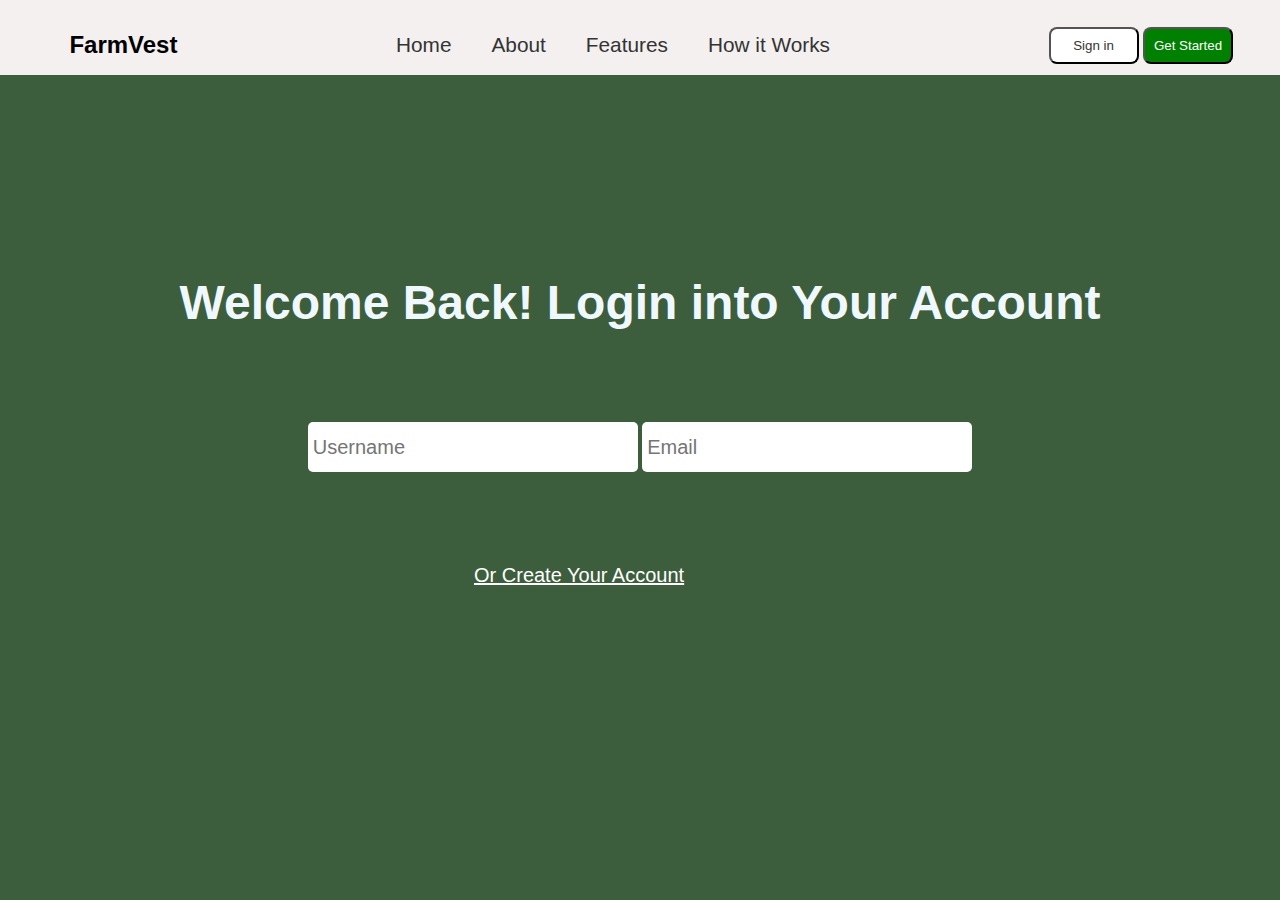
<file: login.html>
<!DOCTYPE html>
<html lang="en">
  <head>
    <meta charset="UTF-8" />
    <meta http-equiv="X-UA-Compatible" content="IE=edge" />
    <meta name="viewport" content="width=device-width, initial-scale=1.0" />
    <link rel="stylesheet" href="style.css" />
    <link rel="stylesheet" href="login.css" />

    <title>Login Page</title>
  </head>
  <body>
    <nav class="login-nav">
      <h2>FarmVest</h2>
      <ul>
        <li><a href="index.html">Home</a></li>
        <li><a href="#">About</a></li>
        <li><a href="#">Features</a></li>
        <li>
          <a href="#description" class="description-link">How it Works</a>
        </li>
      </ul>

      <div>
        <button class="first-btn">Sign in</button>
        <button>Get Started</button>
      </div>
    </nav>
    <div class="container">
      <h1>Welcome Back! Login into Your Account</h1>
      <div class="login-container">
        <form class="login-form">
          <input type="text" name="name" placeholder="Username" />
          <input type="email" name="email" placeholder="Email" />
        </form>
        <p class="sign-up"><a href="signup.html">Or Create Your Account</a></p>
      </div>
    </div>
    <script src="app.js"></script>
  </body>
</html>
</file>
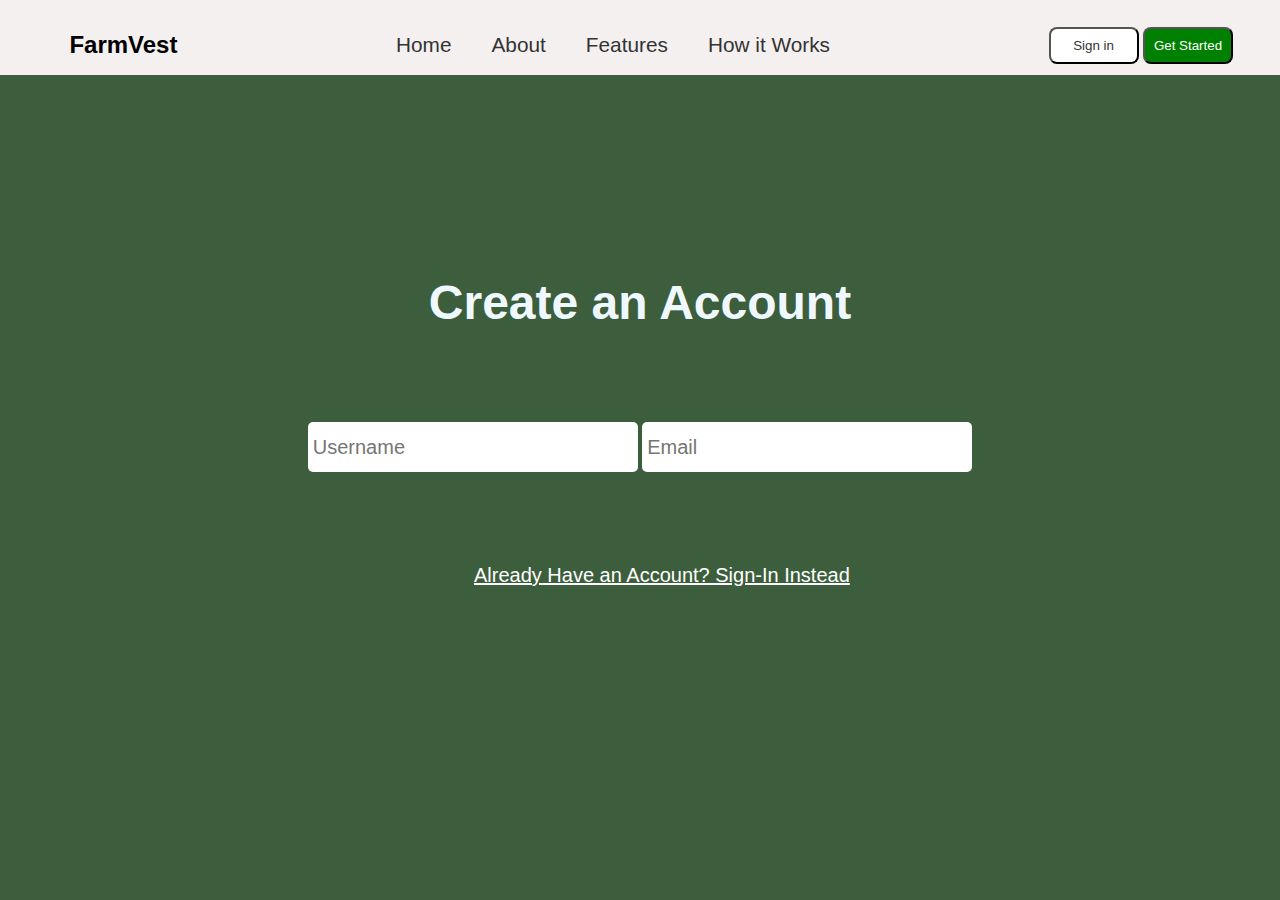
<file: signup.html>
<!DOCTYPE html>
<html lang="en">
  <head>
    <meta charset="UTF-8" />
    <meta http-equiv="X-UA-Compatible" content="IE=edge" />
    <meta name="viewport" content="width=device-width, initial-scale=1.0" />
    <link rel="stylesheet" href="style.css" />
    <link rel="stylesheet" href="login.css" />

    <title>Create Account</title>
  </head>
  <body>
    <nav class="login-nav">
      <h2>FarmVest</h2>
      <ul>
        <li><a href="index.html">Home</a></li>
        <li><a href="#">About</a></li>
        <li><a href="#">Features</a></li>
        <li>
          <a href="#description" class="description-link">How it Works</a>
        </li>
      </ul>

      <div>
        <button class="first-btn">Sign in</button>
        <button>Get Started</button>
      </div>
    </nav>
    <div class="container">
      <h1>Create an Account</h1>
      <div class="login-container">
        <form class="login-form">
          <input type="text" name="name" placeholder="Username" />
          <input type="email" name="email" placeholder="Email" />
        </form>
        <p class="sign-up">
          <a href="login.html">Already Have an Account? Sign-In Instead</a>
        </p>
      </div>
    </div>
    <script src="app.js"></script>
  </body>
</html>
</file>
<file: style.css>
* {
  margin: 0;
  padding: 0;
}

html {
  scroll-behavior: smooth;
}

body {
  font-family: Arial, Helvetica, sans-serif;
  overflow-x: hidden;
}

@media screen and (max-width: 1000px) {
  body {
    background: #123524;
  }
}

ul {
  list-style: none;
}

a {
  text-decoration: none;
  color: #333;
  transition: ease-in-out 1s;
  padding: 4px;
  border-radius: 5px;
}

a:hover {
  background: #444;
  color: #fff;
}

button {
  /* background: #04aa6d; */
  background: #008000;
  cursor: pointer;
  color: #fff;
  width: 90px;
  border-radius: 0.5rem;
  height: 37px;
}

nav {
  display: flex;
  margin: 25px 10px;
  height: 60px;
  /* background: olivedrab; */
  justify-content: space-between;
  align-items: center;
  max-width: 100%;
}

nav a {
  font-size: 1.3rem;
}

nav h2 {
  margin-left: 3.4rem;
}

@media screen and (max-width: 1000px) {
  nav h2 {
    color: #f4f4f4;
  }
}

nav ul {
  display: flex;
}

nav ul li {
  margin: 1rem;
}

nav div {
  margin-right: 2rem;
}

nav button.first-btn {
  background: #fff;
  color: #333;
}

@media screen and (max-width: 1000px) {
  nav a,
  nav ul,
  nav div {
    display: none;
  }
}

.nav-header {
  width: 700px;
  text-align: center;
  margin: 140px auto;
}

@media screen and (max-width: 1000px) {
  .nav-header {
    width: 100%;
    text-align: center;
    margin: 0 auto;
  }
}

.nav-header h1 {
  line-height: 4.2rem;
  font-size: 3.8rem;
  margin-bottom: 2.5rem;
}

@media screen and (max-width: 1000px) {
  .nav-header h1 {
    line-height: 2.5rem;
    font-size: 2.2rem;
    margin-bottom: 1.5rem;
    color: #f4f4f4;
    padding: 0 20px;
  }
}

@media screen and (max-width: 1000px) {
  .nav-header p {
    color: #867f7f;
    font-size: 19px;
    margin: 1rem auto;
    padding: 0 1.3rem;
  }
}

.nav-header h1 span,
.how-it-works h1 span,
.faq-container h1 span,
.why-us h1 span,
section.testimonials h1 span {
  color: green;
}

.header-form,
.footer-form {
  margin-top: 2rem;
}

.header-form input,
.footer-form input {
  width: 250px;
  height: 39px;
  background: #f4f4f4;
  font-size: 20px;
  padding: 0 20px;
  border: none;
  outline: none;
}

@media screen and (max-width: 1000px) {
  .header-form {
    display: grid;
    gap: 15px;
    margin-top: 0;
  }
}

@media screen and (max-width: 1000px) {
  .header-form input {
    width: 250px;
    margin: 30px auto 2px;
    height: 50px;
    border-radius: 10px;
  }
}

@media screen and (max-width: 1000px) {
  .header-form button {
    width: 290px;
    margin: 2px auto;
    height: 50px;
    border-radius: 10px;
    font-size: 20px;
  }
}

@media screen and (max-width: 1000px) {
  .footer-form {
    display: none;
  }
}

.header-partners {
  margin: 150px auto;
}

@media screen and (max-width: 1000px) {
  .header-partners {
    display: none;
  }
}

@media screen and (max-width: 1000px) {
  .header-partners div {
    width: 30px;
  }
}

@media screen and (max-width: 1000px) {
  .header-partners img {
    width: 100%;
  }
}

.header-partners h1,
section.testimonials h1 {
  text-align: center;
  color: #444;
}

.header-partners div {
  width: 80%;
  margin: 10px auto 0;
}

.header-partners img {
  width: 20%;
  height: 10%;
  margin: 20px 20px 0;
}

.description .container {
  width: 80%;
  display: grid;
  grid-template-columns: repeat(2, 1fr);
  gap: 60px 10px;
  justify-content: center;
  align-items: center;
  margin: 1rem auto;
  padding: 1rem auto;
}

@media screen and (max-width: 1000px) {
  .description .container {
    display: none;
  }

  .how-it-works,
  .faq-container,
  .works-image,
  .why-us {
    display: none;
  }
}

.how-it-works,
.faq-container,
.works-image,
.why-us {
  width: 90%;
  height: 100%;
  justify-self: center;
  align-self: center;
}

.how-it-works h1,
.faq-container h1,
.why-us h1,
section.testimonials h1 {
  font-size: 3rem;
  margin-bottom: 0.5rem;
}

.faq-container p {
  margin: 10px 0;
}

.works-image {
  background: #f4f4f4;
}

.container .works-image img {
  display: block;
  width: 60%;
  height: 60%;
  border-radius: 0.65rem;
  margin: 80px auto;
}

.label-container .label {
  position: relative;
  padding: 10px;
  font-size: 20px;
  cursor: pointer;
  background: #f4f4f4;
  margin-bottom: 10px;
}

.label-container .label::before {
  content: "+";
  position: absolute;
  right: 10px;
}

.label-container .content {
  display: none;
  height: 0;
  width: 100%;
  position: relative;
  overflow: hidden;
  margin: 2px 4px;
  padding: 2px;
}

.label-container.active .content {
  display: block;
  height: 100%;
}

.label-container.active .label::before {
  content: "-";
}

.flexdiv {
  display: flex;
  gap: 20px;
  margin: 30px 0 5px;
}

.flexdiv .fa-div {
  width: 60px;
  height: 60px;
  position: relative;
  background: #f4f4f4;
  border-radius: 50%;
}

.flexdiv i {
  color: green;
  position: absolute;
  top: 15px;
  left: 29%;
}

.flexdiv h4 {
  margin-bottom: 0.5rem;
}

section.testimonials {
  margin: 150px auto;
}

@media screen and (max-width: 1000px) {
  section.testimonials {
    display: none;
  }
}

section.testimonials p.testimonial-paragraph {
  width: 700px;
  margin: 1rem auto 0;
  text-align: center;
}

.testimonial-container {
  display: flex;
  gap: 10px;
  margin: 50px;
}

.testimonial {
  display: flex;
  background: #f4f4f4;
  gap: 5px;
  /* padding: 1rem; */
  width: 300px;
  margin: 0 auto;
}

.testimonial img {
  width: 6rem;
  height: 6rem;
  border-radius: 0.65rem;
}

.testimonial p {
  font-size: 12px;
  padding: 5px;
}

footer {
  width: 90%;
  background: #444;
  height: 10rem;
  margin: 4rem auto 0;
  position: relative;
  padding-top: 20px;
}

@media screen and (max-width: 1000px) {
  footer {
    width: 100%;
    height: 1.3rem;
    background: #123524;
    padding-bottom: 30px;
  }
}

footer .footer-container {
  text-align: center;
  margin: 2rem auto;
}

@media screen and (max-width: 1000px) {
  footer .footer-container {
    margin: 0 auto;
  }
}

footer h3 {
  color: #f4f4f4;
  margin-top: 2rem;
}

@media screen and (max-width: 1000px) {
  footer h3 {
    font-size: 15px;
    margin-top: 0;
    padding: 0 15px;
  }
}
</file>
<file: login.css>
* {
  margin: 0;
  padding: 0;
}

body {
  background: #f4f4f4;
  background: rgb(60, 94, 60);
}

.container h1 {
  color: aliceblue;
  text-align: center;
  margin-top: 200px;
  font-size: 3rem;
}

.login-container {
  /* width: 1200px; */
  height: 400px;
  margin: 2px auto;
}

.login-container form {
  text-align: center;
  padding: 90px;
  margin: 2px auto;
}

.login-container form input {
  height: 40px;
  width: 20rem;
  outline: none;
  border: none;
  border-radius: 5px;
  font-size: 20px;
  padding: 5px;
}

nav {
  background: rgb(244, 240, 240);
  /* color: white; */
  margin: 0;
  padding: 15px 15px 0;
}

.sign-up a {
  text-decoration: underline;
  color: #333;
  transition: none;
  padding: 4px 4px 0;
  border-radius: none;
  /* text-align: center; */
  color: white;
  font-size: 20px;
  margin-left: 470px;
}

.sign-up a:hover {
  background: none;
  color: none;
}
</file>
